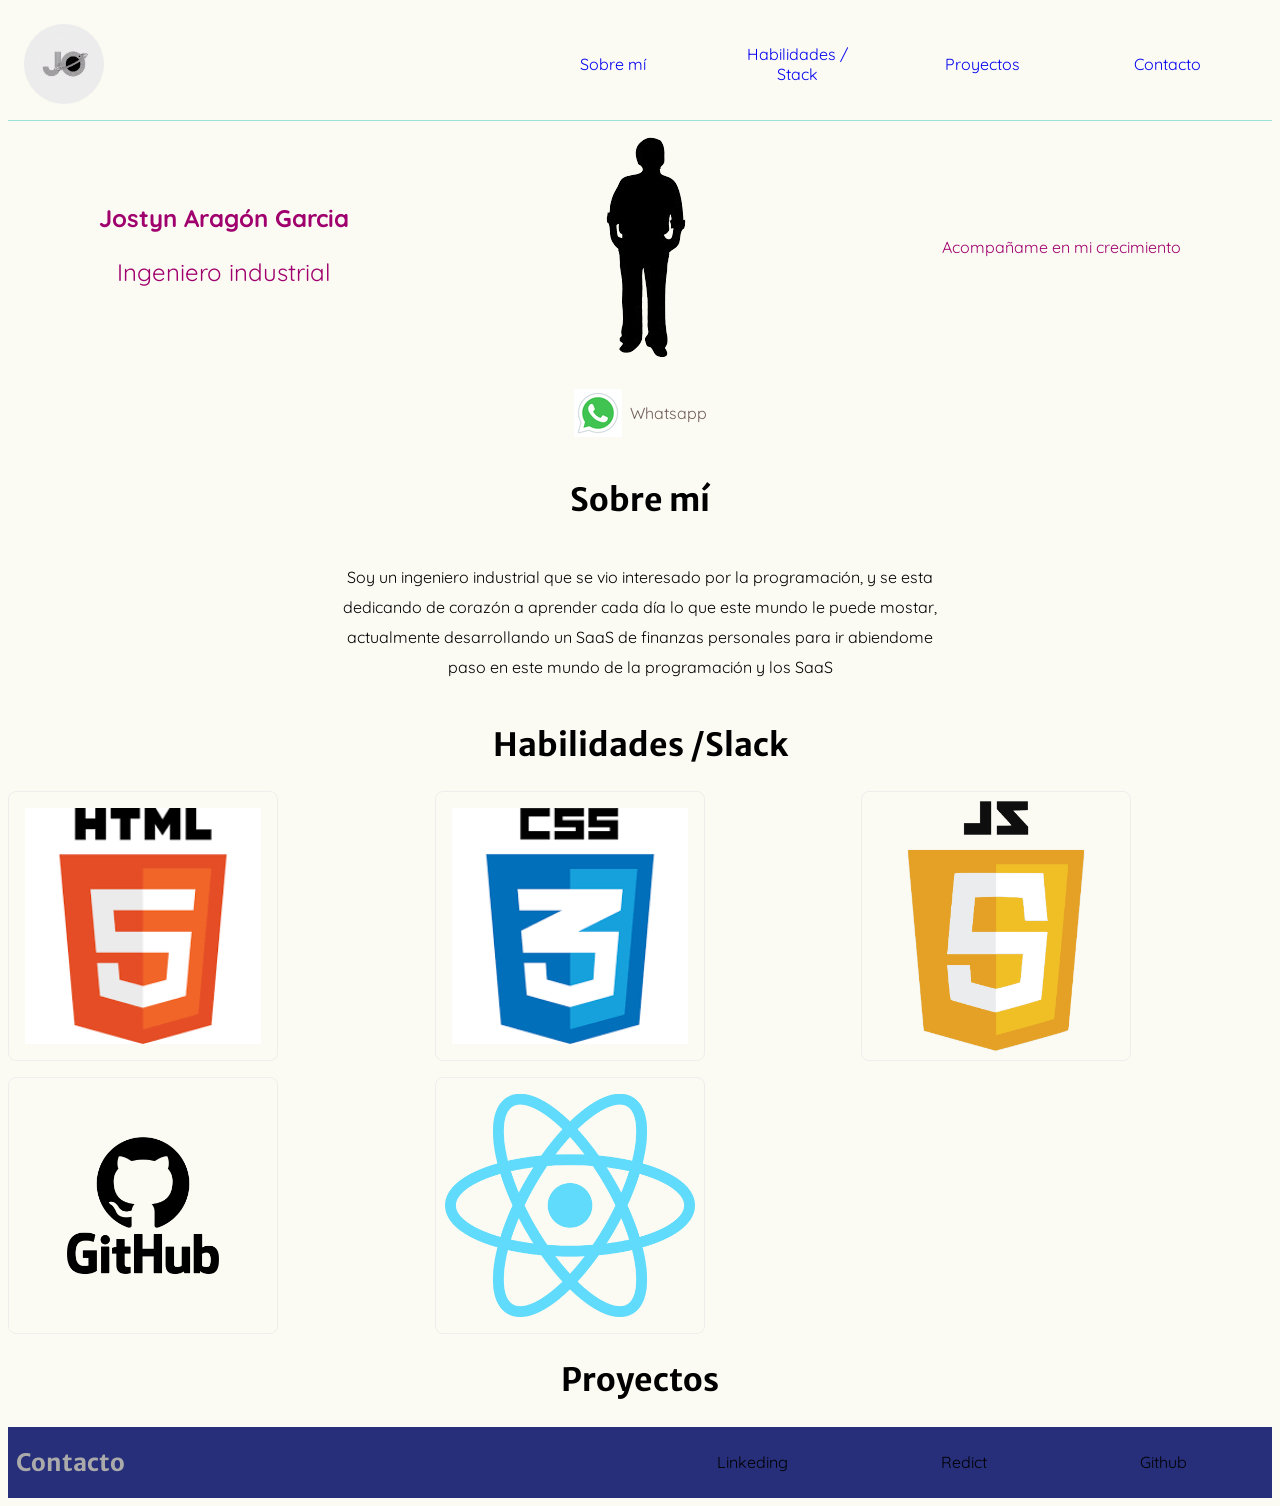
<file: index.html>
<!DOCTYPE html>
<html lang="en">
<head>
    <meta charset="UTF-8">
    <meta name="viewport" content="width=device-width, initial-scale=1.0">
    <title>Document</title>
</head>
<body>
    
    <script>
        window.location.href="./Landing page personal/index.html"
    </script>
</body>
</html>
</file>
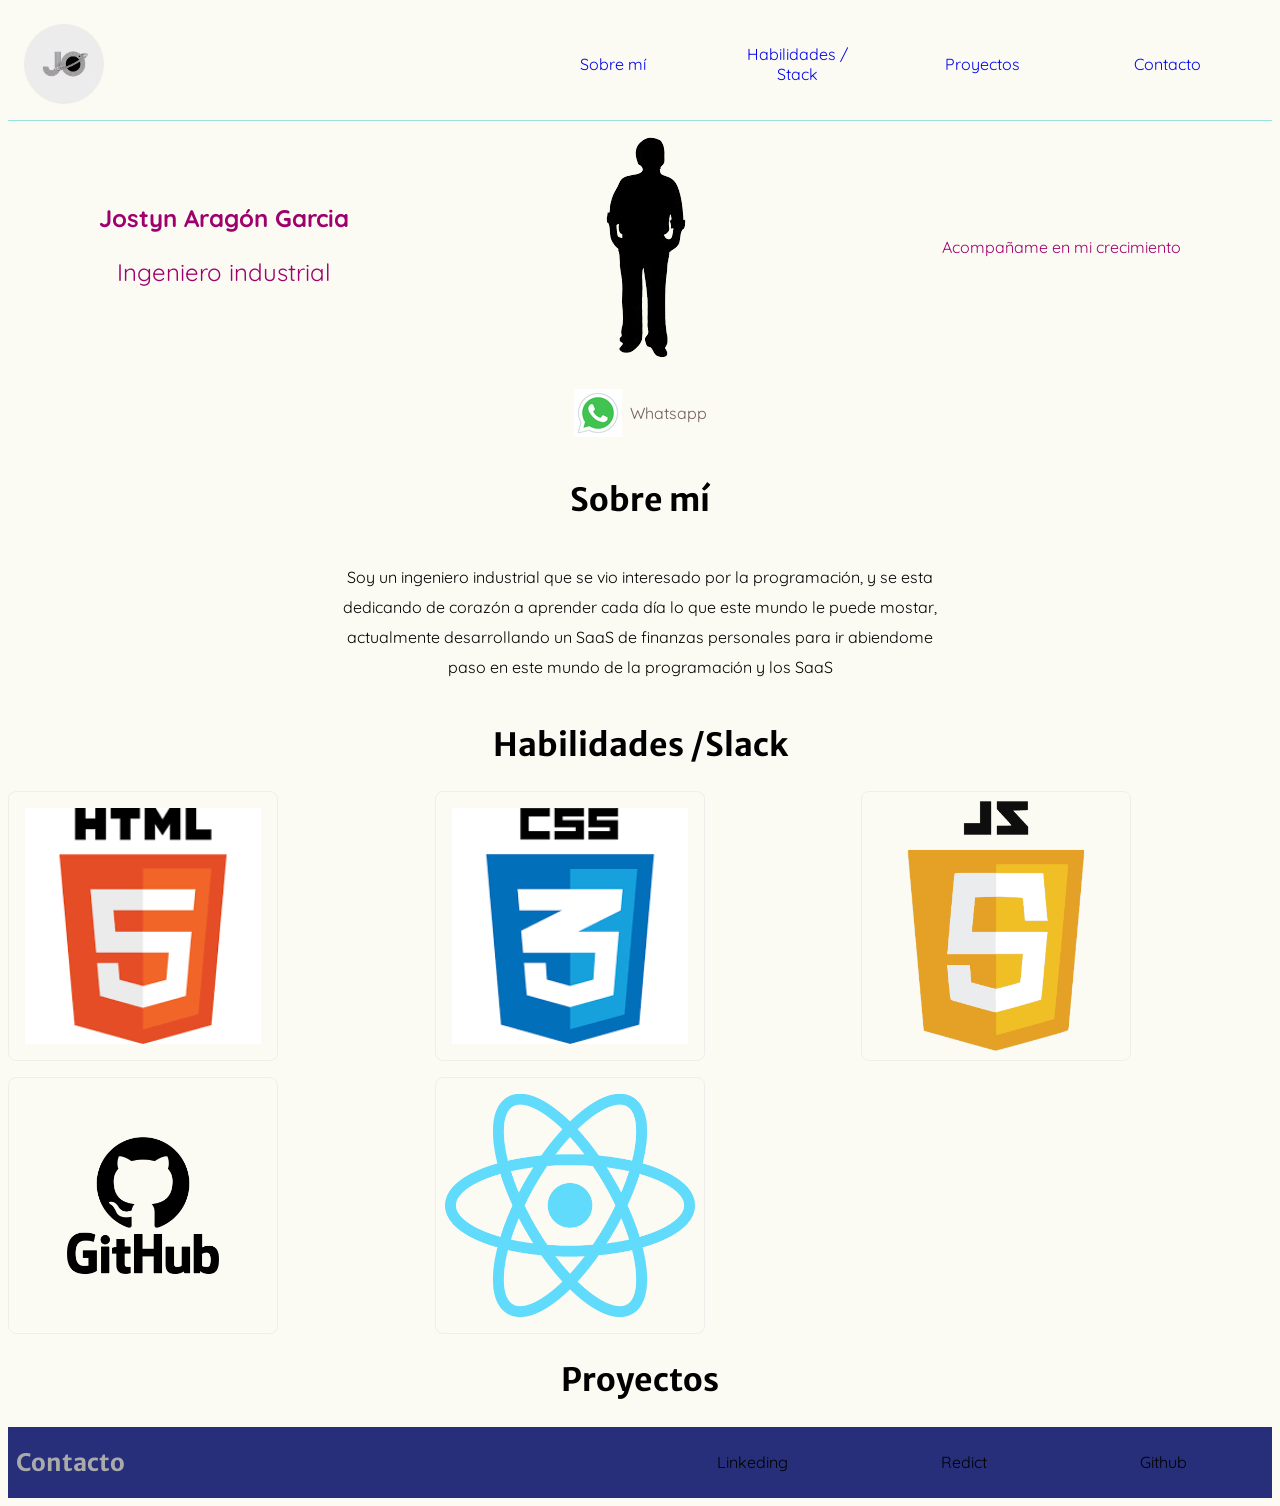
<file: Landing page personal/index.html>
<!DOCTYPE html>
<html lang="en">
<head>
    <meta charset="UTF-8">
    <meta name="viewport" content="width=device-width, initial-scale=1.0">
    <title>Perfil Jostyn Aragon</title>

    <!-- Meta descripcion para buscadores (SEO) -->
    <meta name="description" content="Me presento como desarrollador web">

    <!-- Autor -->
    <meta name="author" content="Jostyn Aragon">

    <!-- favicon -->
     <link rel="shortcut icon" href="./assets/icons/Astronomico+fragmentado.jpeg" type="image/x-icon">
     <link rel="stylesheet" href="https://fonts.googleapis.com/css2?family=Material+Symbols+Outlined:opsz,wght,FILL,GRAD@20..48,100..700,0..1,-50..200&icon_names=call" />

    <!-- Fuentes -->
    <link rel="preconnect" href="https://fonts.googleapis.com">
    <link rel="preconnect" href="https://fonts.gstatic.com" crossorigin>
    <link href="https://fonts.googleapis.com/css2?family=Merriweather+Sans:ital,wght@0,300..800;1,300..800&family=Quicksand:wght@300..700&display=swap" rel="stylesheet">

    <!-- Style sheets -->
     <link rel="stylesheet" href="style.css">
</head>
<body>
    <header>
        <nav class="nav">
            <img src="./assets/icons/Astronomico+fragmentado.jpeg" alt="Logo" class="logo">
            <a href="#sobreMi" class="atajo">Sobre mí</a>
            <a href="#habilidades" class="atajo">Habilidades / Stack</a>
            <a href="#proyectos" class="atajo">Proyectos</a>
            <a href="#contacto" class="atajo">Contacto</a>
        </nav>
        <section class="presentacionPersonal" id="presentacionPersonal">
            <div class="nombre-carrera">
                <h1>Jostyn Aragón Garcia</h1>
                <p>Ingeniero industrial</p>
            </div>
            <img src="./assets/Imagenes/imagen.png" alt="Jostyn Aragón">
            <p>Acompañame en mi crecimiento</p>
        </section>
        <div class="content-whatsapp">
            <a href="#" class="whatsapp">
                <img src="./assets/Imagenes/icons8-whatsapp.gif" alt="whatsapp" class="icon-whatsapp">
                Whatsapp</a>
        </div>
    </header>
    <!-- Seccion sobre mi -->
    <section id="sobreMi" class="sobreMi c-title">
        <h2>Sobre mí</h2>
        <P class="text-sobre-mi">Soy un ingeniero industrial que se vio interesado por la programación, y se esta dedicando de corazón a aprender cada día lo que este mundo le puede mostar, actualmente desarrollando un SaaS de finanzas personales para ir abiendome paso en este mundo de la programación y los SaaS</P>
    </section>
    <!-- Seccion habilidades -->
    <section id="habilidades" class="habilidades c-title">
        <h2>Habilidades /Slack</h2>
        <div class="content-habilidades">
            <div class="cuadrado html">
                <img src="./assets/Imagenes/html.png" alt="html">
            </div>
            <div class="cuadrado css">
                <img src="./assets/Imagenes/css.png" alt="css">
            </div>
            <div class="cuadrado javaScript"><img src="./assets/Imagenes/JavaScript-logo.png" alt="javaScript"></div>
            <div class="cuadrado github"><img src="./assets/Imagenes/GitHub-Logo.png" alt="github"></div>
            <div class="cuadrado react"><img src="./assets/Imagenes/React-icon.svg.png" alt="react"></div>
        </div>
    </section>
    <!-- Seccion proyectos -->
    <section id="proyectos" class="c-title">
        <h2>Proyectos</h2>
        <div class="container_cuadrado-proyecto">
            <div class="cuadrado-proyecto"></div>
            <div class="cuadrado-proyecto"></div>
        </div>
    </section>
    <!-- Seccion contactos -->
    <section id="contacto" class="contacto"> 
        <h2>Contacto</h2>
        <div class="contactos">
            <a href="" class="linkeding">Linkeding</a>
            <a href="" class="redict">Redict</a>
            <a href="" class="github">Github</a>
        </div>
    </section>
</body>
</html>
</file>
<file: Landing page personal/style.css>
:root {
    --Azul-palido: #E3E7AF20;
    --azul-real: #99E1D9;
    --berenjena: #A0006D;
    --texto-body: #fff;
    --texto-titulo: #000;
    --espaciado-min: 8px;
    --espaciado-basico: 16px;
    --espaciado-mediano: 32px;
    --espaciado-alto: 64px;
}

*, *::before, *::after {
    box-sizing: border-box;
}

body {
    background-color: var(--Azul-palido);
    font-family: "Quicksand", sans-serif;
}

h2 {
    font-family: "Merriweather Sans", sans-serif;
}

.logo {
    width: 80px; 
    border-radius: 50%;
}

.nav a {
    text-align: center;
    padding: 8px 16px;
    transition: background 0.5s;
    text-decoration: none;
    border-radius: 8px;
}

.nav a:hover {
    background-color: var(--azul-real);
}

.presentacionPersonal {
    display: flex;
    justify-content: space-around;
    color: var(--berenjena);
    align-items: center;
}

.nombre-carrera {
    text-align: center;
}

.nombre-carrera p {
    font-size: 24px
}

.content-whatsapp {
    display: flex;
    justify-content: center;
}

.whatsapp {
    margin-top: 16px;
    display: flex;
    justify-content: center;
    align-items: center;
    gap: 8px;
    color: #705D56;
    text-decoration: none;
    padding: 16px;
    border-radius: 8px;
    transition: all 1s;
    width: 170px;
}

.whatsapp:hover {
    border: 1px solid #272f7a;
}


.text-sobre-mi {
    font-style: "Marriweather";
    max-width: 60ch;
    line-height: 30px;
}
.c-title>h2{
    text-align: center;
    font-size: 2rem;
    font-family: "Merriweather Sans", sans-serif;
}

.content-habilidades {
    display: grid;
    grid-template-columns: repeat(3, 1fr);
    gap: 16px;
    justify-self: center;
}

.sobreMi {
    display: flex;
    flex-direction: column;
    align-items: center;
    text-align: center;
}

.cuadrado {
    display: flex;
    justify-content: center;
    align-items: center;
    max-width: 270px;
    max-height: 270px;
    border: 1px solid #272f7a10;
    padding: 16px;
    border-radius: 8px;
}

.cuadrado:hover {
    transform: translateY(-2px) translateX(2px);
    box-shadow: 0 4px 8px #3332;
}

.cuadrado img {
    width: 250px;
    max-height: 250px;
    object-fit: cover;
}

.javaScript img {
    height: 270px;
    width: 270px;
}

.contacto {
    display: flex;
    align-items: center;
    justify-content: space-between;
    gap: 8px;
    background: #272f7a;
    padding: 0px 8px;
    color: #aaa;
}

.contacto a {
    text-decoration: none;
    color: #000;
    padding: 8px;
    border-radius: 8px;
    transition: all 0.4s;
}

.contactos {
    display: flex;
    width: 50%;
    justify-content: space-around;
}

.contactos .linkeding:hover {
    background: #0077b5;
    color: #fff;
}

.contactos .redict:hover {
    background: #ff4500;
    color: #fff;

}

.contactos .github:hover {
    background: #000;
    color: #fff;
}


@media (width >= 768px) {
    .nav {
        display: grid;
        grid-template-columns: 40% repeat(4, 1fr);
        gap: 8px;
        align-items: center;
        margin: 0;
        padding: 16px;
        border-bottom: 1px solid var(--azul-real);
        margin-bottom : 16px;
    }
}

@media (width <= 768px) {
    .nav {
        display: grid;
        grid-area: 40% repeat(2, 1fr);
        gap: 8px;
        align-items: center;
        margin: 0;
        padding: 16px;
        border-bottom: 1px solid var(--azul-real);
        margin-bottom : 16px;
    }

    .contactos {
        flex-direction: column;
        justify-content: center;
        align-items: center;
    }

    .content-habilidades {
        display: grid;
        grid-template-columns: repeat(2, 1fr);
        gap: 8px;
    }
}

@media (width <= 375px) {
    .nav {
        display: flex;
        flex-direction: column;
        margin-bottom: var(--espaciado-alto);
        border-bottom: 1px solid var(--azul-real);
    }

    .nav img {
        margin-bottom: var(--espaciado-mediano);
        align-self: center;
    }

    .content-habilidades {
        display: grid;
        grid-template-columns: repeat(1, 1fr);
    }
}
</file>
